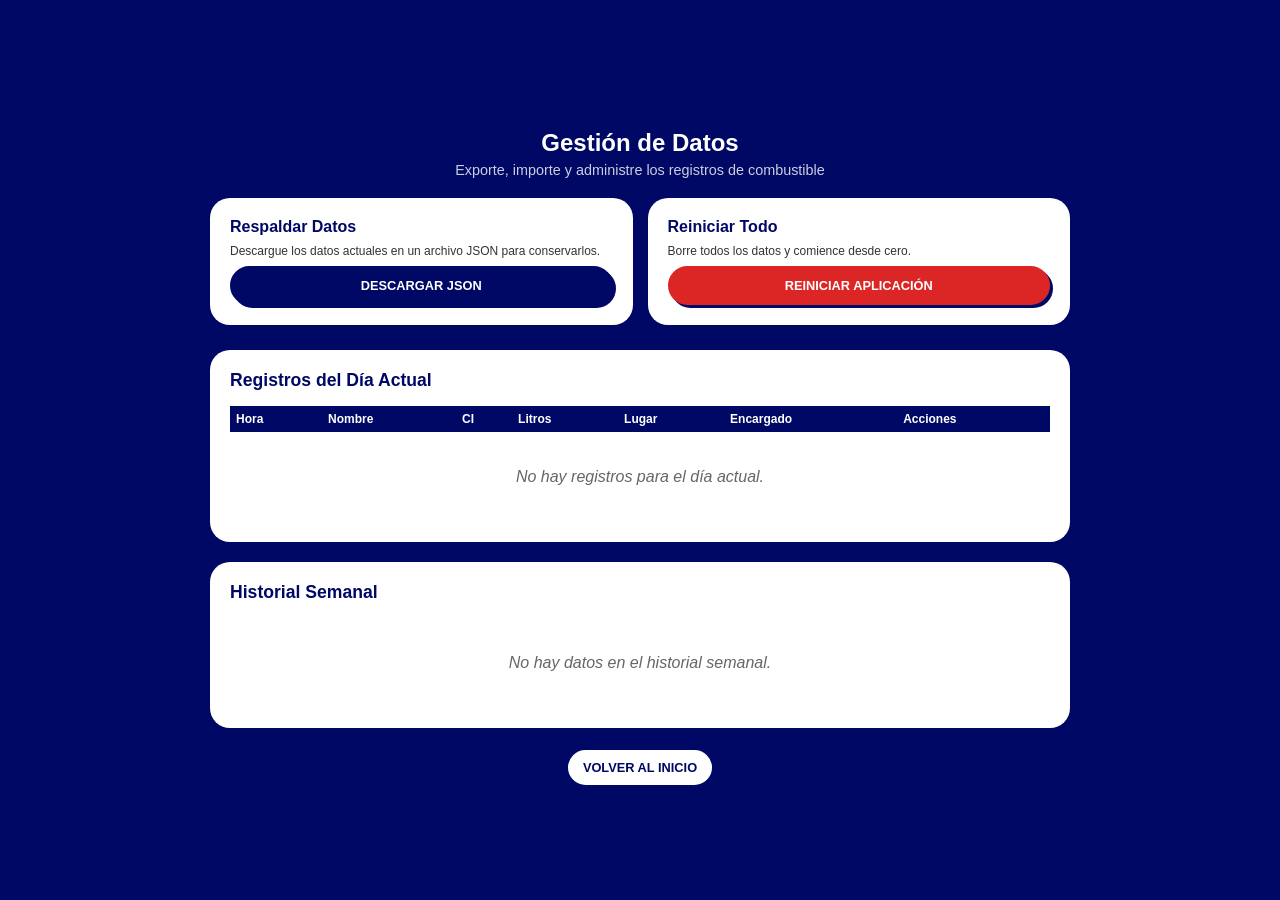
<file: admin.html>
<!DOCTYPE html>
<html lang="es">
<head>
    <meta charset="UTF-8">
    <meta name="viewport" content="width=device-width, initial-scale=1.0">
    <title>Administración de Datos - Control de Combustible</title>
    <link rel="stylesheet" href="style.css">
</head>
<body>
    <div class="admin-card">
        <h1>Gestión de Datos</h1>
        <p class="subtitle">Exporte, importe y administre los registros de combustible</p>
        
        <div class="admin-actions">
            <div class="action-card">
                <h3>Respaldar Datos</h3>
                <p>Descargue los datos actuales en un archivo JSON para conservarlos.</p>
                <button class="btn btn-primary" onclick="exportarJSON()">Descargar JSON</button>
            </div>
            
            <div class="action-card">
                <h3>Reiniciar Todo</h3>
                <p>Borre todos los datos y comience desde cero.</p>
                <button class="btn btn-danger" onclick="reiniciarTodo()">Reiniciar Aplicación</button>
            </div>
        </div>

        <div class="data-section">
            <h2>Registros del Día Actual</h2>
            <div class="table-container">
                <table id="tablaAdmin">
                    <thead>
                        <tr>
                            <th>Hora</th>
                            <th>Nombre</th>
                            <th>CI</th>
                            <th>Litros</th>
                            <th>Lugar</th>
                            <th>Encargado</th>
                            <th>Acciones</th>
                        </tr>
                    </thead>
                    <tbody></tbody>
                </table>
            </div>
            <p id="sinRegistros" class="sin-datos" style="display:none;">No hay registros para el día actual.</p>
        </div>

        <div class="data-section">
            <h2>Historial Semanal</h2>
            <div id="historialAdmin" class="historial-content"></div>
        </div>

        <div class="nav-buttons">
            <button class="btn" onclick="window.location.href='index.html'">Volver al Inicio</button>
        </div>
    </div>

    <script src="admin.js"></script>
</body>
</html>
</file>
<file: style.css>
* { box-sizing: border-box; font-family: 'Arial Black', Arial, sans-serif; }

body { 
    background-color: #000866; 
    color: white; 
    margin: 0; 
    padding: 15px; 
    display: flex; 
    justify-content: center; 
    align-items: center; 
    min-height: 100vh;
}

/* Contenedor con formato teléfono pero centrado en PC */
.mobile-card {
    width: 100%;
    max-width: 430px;
    background-color: #000866;
    display: flex;
    flex-direction: column;
    gap: 15px;
}

/* Encabezado */
.header {
    display: flex;
    align-items: center;
    justify-content: center;
    gap: 10px;
    margin-bottom: 5px;
}

.header svg { width: 45px; height: 45px; fill: white; }

.header h1 {
    font-size: 1.3rem;
    text-transform: uppercase;
    letter-spacing: 0.5px;
    margin: 0;
    color: white;
}

/* Campos de Entrada */
.field-group { display: flex; flex-direction: column; gap: 5px; }

label {
    font-size: 0.95rem;
    text-transform: uppercase;
    letter-spacing: 0.5px;
    margin-left: 5px;
}

input {
    width: 100%;
    padding: 12px 18px;
    border-radius: 25px;
    border: 2px solid white;
    background-color: #000544;
    color: white;
    font-size: 1rem;
    outline: none;
    font-weight: normal;
}

input:focus { border-color: #3b82f6; }

/* Tarjeta Blanca Inferior */
.bottom-card {
    background-color: white;
    color: #000866;
    border-radius: 25px;
    padding: 20px 15px;
    margin-top: 10px;
    display: flex;
    flex-direction: column;
    gap: 15px;
}

.total-and-buttons {
    display: flex;
    justify-content: space-between;
    align-items: center;
    gap: 10px;
}

.total-title {
    font-size: 0.95rem;
    text-transform: uppercase;
    margin: 0;
    line-height: 1.2;
    color: #000866;
}

.total-amount {
    font-size: 1.4rem;
    color: #000866;
    display: block;
}

.buttons-group {
    display: flex;
    flex-direction: column;
    gap: 8px;
    flex-grow: 1;
}

/* Botones Personalizados */
.btn {
    background-color: white;
    color: #000866;
    border: 2px solid #000866;
    padding: 10px 15px;
    border-radius: 20px;
    font-size: 0.8rem;
    font-weight: bold;
    text-transform: uppercase;
    cursor: pointer;
    box-shadow: 3px 3px 0px #000866;
    transition: all 0.1s ease;
}

.btn:active {
    transform: translate(2px, 2px);
    box-shadow: 1px 1px 0px #000866;
}

.btn-historial {
    background-color: #000866;
    color: white;
}

/* Sección de Tabla y Logo al final */
.footer-info {
    display: flex;
    flex-direction: column;
    align-items: center;
    gap: 15px;
    margin-top: 5px;
    width: 100%;
}

.table-container {
    width: 100%;
    overflow-x: auto;
}

.table-title {
    font-size: 0.85rem;
    margin: 0 0 5px 0;
    color: #000866;
    text-align: left;
}

table {
    width: 100%;
    border-collapse: collapse;
    font-size: 0.75rem;
    font-weight: normal;
}

th {
    background-color: #000866;
    color: white;
    padding: 6px;
    text-align: left;
}

td {
    border: 1px solid #ccc;
    padding: 6px;
    color: #333;
}

.logo-img {
    width: 110px;
    height: auto;
    object-fit: contain;
    margin-top: 5px;
}

/* Modal emergente para el Historial Semanal */
.modal {
    display: none;
    position: fixed;
    top: 0; left: 0; width: 100%; height: 100%;
    background-color: rgba(0, 0, 0, 0.7);
    justify-content: center;
    align-items: center;
    z-index: 1000;
    padding: 15px;
}

.modal-content {
    background-color: white;
    color: #000866;
    border-radius: 20px;
    padding: 20px;
    max-width: 400px;
    width: 100%;
    max-height: 80vh;
    overflow-y: auto;
    display: flex;
    flex-direction: column;
    gap: 15px;
}

.modal-header {
    display: flex;
    justify-content: space-between;
    align-items: center;
}

.modal-header h3 { margin: 0; font-size: 1.1rem; }

.close-btn {
    background: none;
    border: none;
    font-size: 1.5rem;
    font-weight: bold;
    color: #000866;
    cursor: pointer;
}

/* Admin Styles */
.admin-card {
    width: 100%;
    max-width: 900px;
    background-color: #000866;
    color: white;
    padding: 20px;
    border-radius: 20px;
}

.admin-card h1 {
    text-align: center;
    margin-bottom: 5px;
    font-size: 1.5rem;
}

.subtitle {
    text-align: center;
    margin: 0 0 20px 0;
    opacity: 0.8;
    font-size: 0.9rem;
}

.admin-actions {
    display: grid;
    grid-template-columns: repeat(auto-fit, minmax(200px, 1fr));
    gap: 15px;
    margin-bottom: 25px;
}

.action-card {
    background-color: white;
    color: #000866;
    padding: 20px;
    border-radius: 20px;
    display: flex;
    flex-direction: column;
    gap: 8px;
}

.action-card h3 {
    margin: 0;
    font-size: 1rem;
}

.action-card p {
    margin: 0;
    font-size: 0.75rem;
    color: #333;
    flex-grow: 1;
}

.action-card input[type="file"] {
    display: none;
}

.btn-primary {
    background-color: #000866;
    color: white;
    border: 2px solid #000866;
}

.btn-secondary {
    background-color: white;
    color: #000866;
    border: 2px solid #000866;
}

.btn-danger {
    background-color: #dc2626;
    color: white;
    border: 2px solid #dc2626;
}

.data-section {
    background-color: white;
    color: #000866;
    padding: 20px;
    border-radius: 20px;
    margin-bottom: 20px;
}

.data-section h2 {
    margin: 0 0 15px 0;
    font-size: 1.1rem;
}

.sin-datos {
    text-align: center;
    color: #666;
    font-style: italic;
    padding: 20px;
}

.tabla-mini {
    width: 100%;
    border-collapse: collapse;
    font-size: 0.75rem;
    margin-top: 10px;
}

.tabla-mini th {
    background-color: #000866;
    color: white;
    padding: 6px;
    text-align: left;
    font-weight: normal;
}

.tabla-mini td {
    border: 1px solid #ccc;
    padding: 6px;
    color: #333;
}

.historial-dia {
    border-bottom: 1px solid #ccc;
    padding-bottom: 10px;
    margin-bottom: 10px;
}

.historial-dia:last-child {
    border-bottom: none;
    margin-bottom: 0;
    padding-bottom: 0;
}

.historial-header {
    display: flex;
    justify-content: space-between;
    align-items: center;
    margin-bottom: 8px;
}

.historial-header strong {
    font-size: 0.9rem;
}

.historial-content {
    max-height: 500px;
    overflow-y: auto;
}

.btn-eliminar {
    background-color: #dc2626;
    color: white;
    border: none;
    padding: 4px 8px;
    border-radius: 4px;
    cursor: pointer;
    font-size: 0.7rem;
    text-transform: uppercase;
    font-weight: bold;
}

.btn-eliminar-pequeno {
    background-color: #dc2626;
    color: white;
    border: none;
    padding: 2px 6px;
    border-radius: 4px;
    cursor: pointer;
    font-size: 0.7rem;
    text-transform: uppercase;
}

.nav-buttons {
    display: flex;
    justify-content: center;
    margin-top: 20px;
}

@media (max-width: 430px) {
    .admin-card {
        padding: 15px;
    }
    
    .admin-actions {
        grid-template-columns: 1fr;
    }
}
</file>
